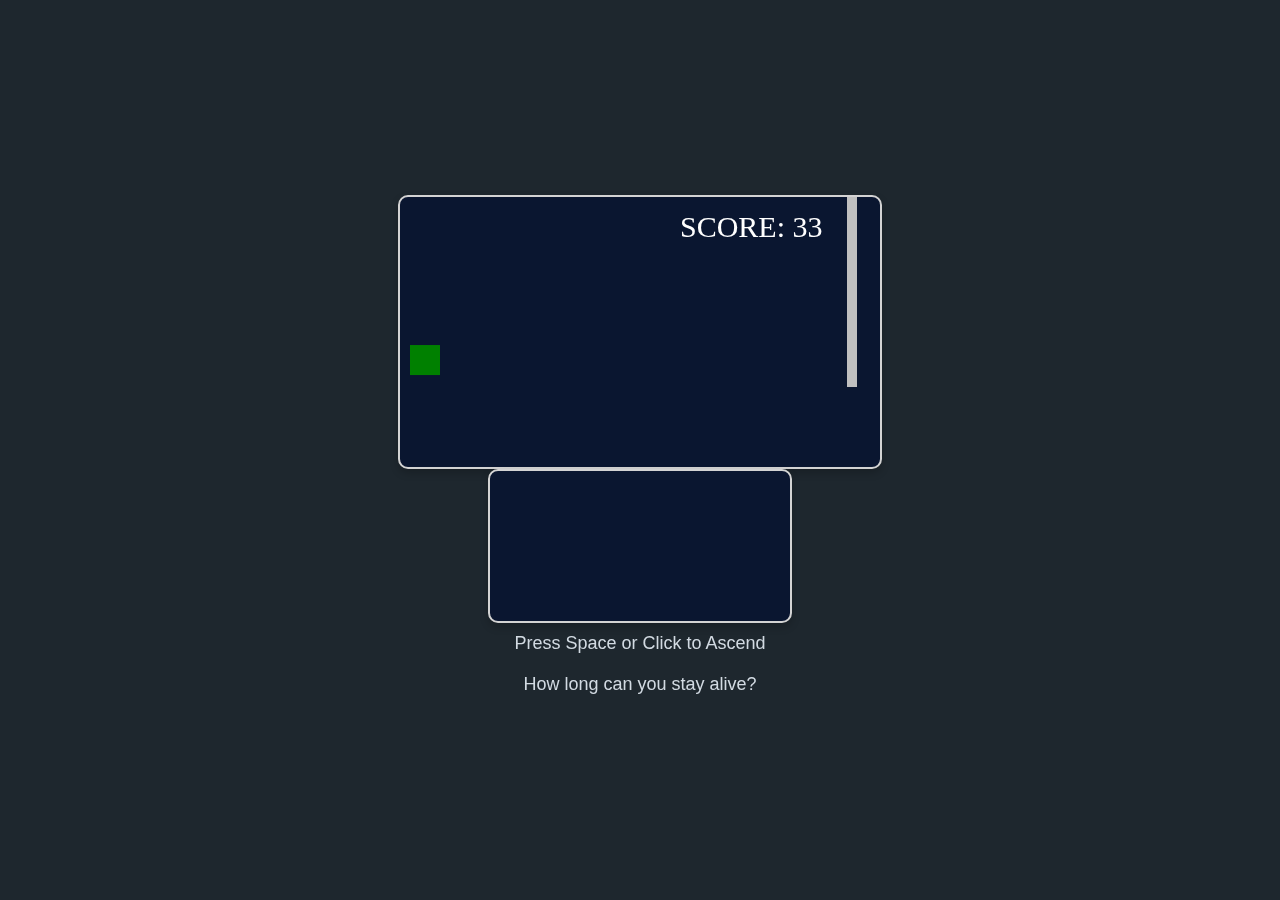
<file: Games/Games files/Flappy Flappy- Cortez_Delgado-20240910T035656Z-001/Flappy Flappy- Cortez_Delgado/index.html>
<!DOCTYPE html>
<html lang="en">
<head>
    <meta charset="UTF-8">
    <meta name="viewport" content="width=device-width, initial-scale=1.0">
    <title>Enhanced Game</title>
    <link rel="stylesheet" href="styles.css">
</head>
<body onload="startGame()">
    <canvas></canvas>
    <button id="tryAgainButton">Try Again</button>
    <p>Press Space or Click to Ascend</p>
    <p>How long can you stay alive?</p>
    <script src="game.js"></script>
</body>
</html>
</file>
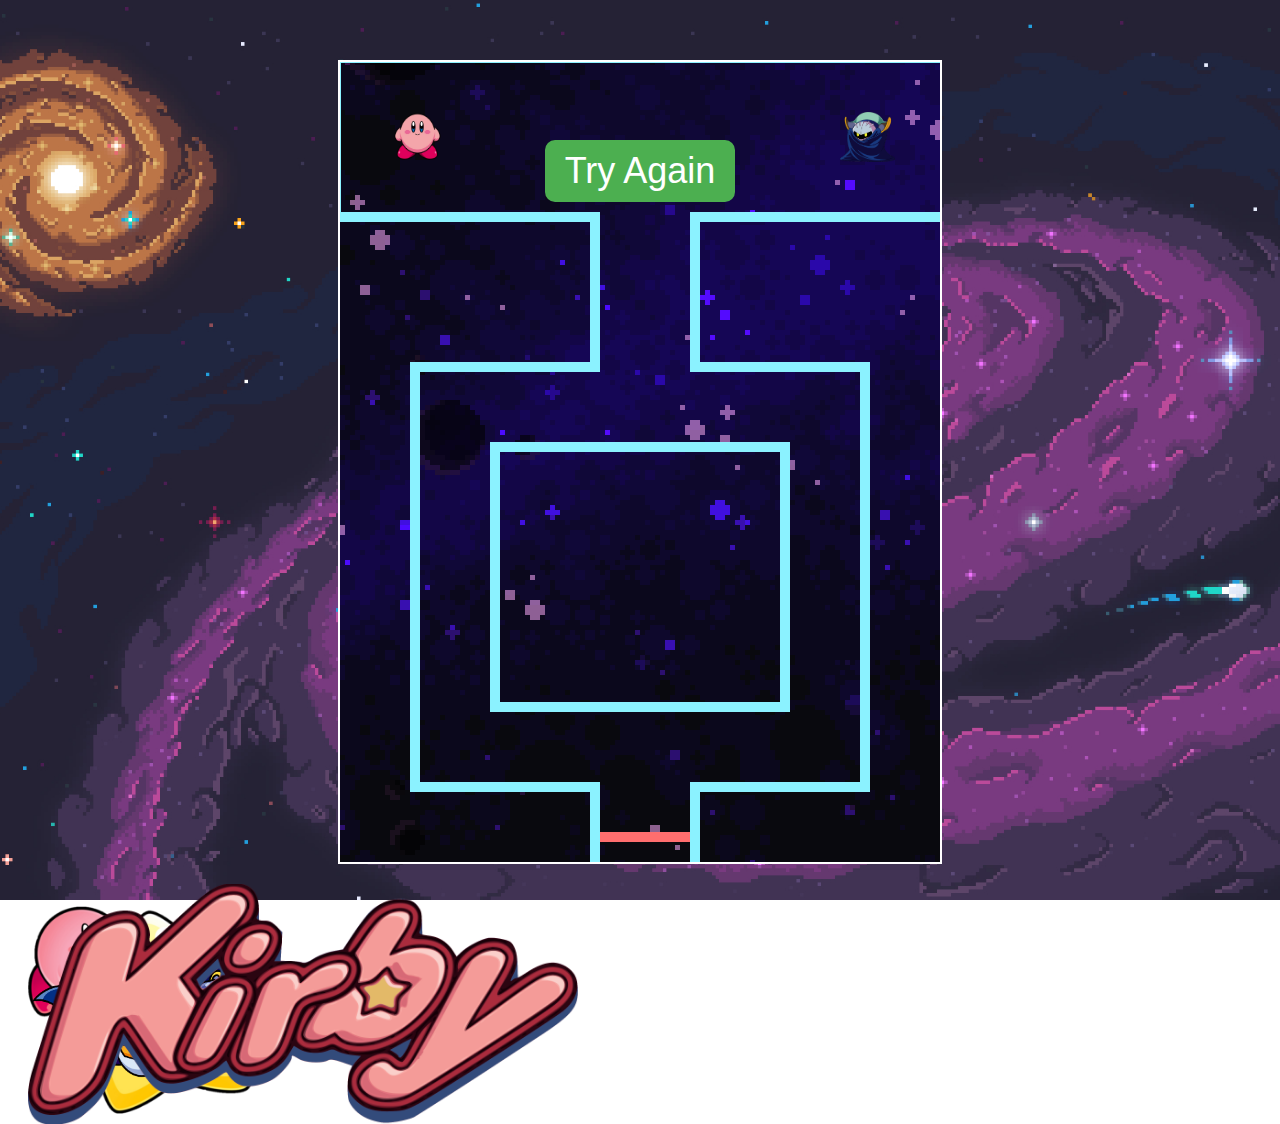
<file: Games/Games files/Garde_Seva-20240910T035807Z-001/Garde_Seva/index.html>
<!DOCTYPE html>
<html lang="en">
<head>
    <meta charset="UTF-8">
    <meta name="viewport" content="width=device-width, initial-scale=1.0">
    <title>Kirby 2 Player Maze Game</title>
    <style>
        body {
            position: relative;
            background-image: url('bg3.jpg');
            background-repeat: no-repeat;
            background-attachment: fixed;
            background-size: cover;
            background-position: center;
        }
        #container {
            display: flex;
            justify-content: center;
            align-items: center;
            margin-top: 60px;
        }
        canvas {
            border: 2px solid #FFF;
            background-image: url('bg4.png');
            background-repeat: no-repeat;
            background-attachment: fixed;
            background-size: cover;
            background-position: center;
        }
        #message {
            position: absolute;
            top: 80px;
            font-family: Arial, Helvetica, sans-serif;
            font-size: 24px;
            color: rgb(234, 117, 250);
            font-weight: bold;
        }
        #logo{
            margin-top: 60px;
            position: absolute;
            height: 240px;
            width: 550px;
            background-image: url(logo.png);
            background-repeat: no-repeat;
            background-size: cover;
            background-position: center;
            margin: 20px 200px 20px 20px;
            animation: logoMove 3s infinite;
        }
        @keyframes logoMove {
            0% { top: 0px; }
            50% { top: 30px; }
            100% { top: 0px; }
        }
        #bgkirby{
            margin-top: 500px;
            position: absolute;
            height: 240px;
            width: 250px;
            background-image: url(kirby1.png);
            background-repeat: no-repeat;
            background-size: cover;
            background-position: center;
            margin: 20px 200px 20px 20px;
            animation: kirbyMove 3s infinite;
            z-index: -5;
        }
        @keyframes kirbyMove {
            0% { left: 30px; top: 500px; opacity: 0;}
            10% { opacity: 1;}
            50% { top: 580px;}
            90% { opacity: 1;}
            100% { left: 1400px; top: 500px; opacity: 0;}
        }
        #bgmetaknight{
            margin-left: 200px;
            margin-left: 1500px;
            position: absolute;
            height: 240px;
            width: 250px;
            background-image: url(meta1.png);
            background-repeat: no-repeat;
            background-size: cover;
            background-position: center;
            margin: 20px 200px 20px 20px;
            animation: metaknightMove 5s infinite reverse;
            z-index: -5;
        }
        @keyframes metaknightMove {
            0% { left: 1500px; top: 240px}
            50% { left: 1400px; top: 270px; }
            100% { left: 1500px; top: 240px; }
        }

        #try-again-button {
  font-size: 36px; /* Increase font size */
  padding: 10px 20px; /* Add some padding to make the button larger */
  border: none; /* Remove the default border */
  border-radius: 10px; /* Add a rounded corner effect */
  background-color: #4CAF50; /* Set a green background color */
  color: #FFFFFF; /* Set white text color */
  cursor: pointer; /* Change the cursor to a pointer on hover */
}

#try-again-button:hover {
  background-color: #3e8e41; /* Set a darker green background color on hover */
}
    </style>
</head>
<body>
    <div id="container">
        <canvas id="gameCanvas" width="600" height="800"></canvas>
        <div id="message"><button id="try-again-button">Try Again</button></div>
        
    </div>
    <div id="bgkirby"></div>
    <div id="bgmetaknight"></div> 
    <div id="logo"></div>

    <script>
        let gameOver = false;
        const canvas = document.getElementById('gameCanvas');
        const ctx = canvas.getContext('2d');
        const message = document.getElementById('message');

        const player1Image = new Image();
        player1Image.src = 'kirby.png'; 

        const player2Image = new Image();
        player2Image.src = 'metaknight.png'; 

        const player1 = {
            x: 50,
            y: 50,
            width: 55,
            height: 50,
            speed: 10
        };

        const player2 = {
            x: 500,
            y: 50,
            width: 55,
            height: 50,
            speed: 10
        };

        const walls = [
            { x: 0, y: 0, width: 600, height: 1 },
            { x: 0, y: 0, width: 1, height: 150 },
            { x: 600, y: 0, width: 1, height: 150 },
            { x: 0, y: 150, width: 250, height: 10 },
            { x: 350, y: 150, width: 250, height: 10 },
            { x: 250, y: 150, width: 10, height: 150 },
            { x: 350, y: 150, width: 10, height: 150 },
            { x: 350, y: 300, width: 180, height: 10 },
            { x: 70, y: 300, width: 190, height: 10 },
            { x: 150, y: 380, width: 300, height: 10 },
            { x: 150, y: 390, width: 10, height: 250 },
            { x: 70, y: 300, width: 10, height: 420 },
            { x: 520, y: 300, width: 10, height: 420 },
            { x: 440, y: 390, width: 10, height: 250 },
            { x: 150, y: 640, width: 300, height: 10},
            { x: 70, y: 720, width: 190, height: 10},
            { x: 350, y: 720, width: 180, height: 10},
            { x: 250, y: 720, width: 10, height: 90},
            { x: 350, y: 720, width: 10, height: 90},
        ];

        const finishLine = {
            x: 260,
            y: 770,
            width: 90,
            height: 10,
            color: '#FF6E6E'
        };

        function drawPlayers() {
            ctx.clearRect(0, 0, canvas.width, canvas.height);
            drawWalls();
            drawFinishLine();
            drawPlayer(player1, player1Image); 
            drawPlayer(player2, player2Image); 
        }

        function drawPlayer(player, image) {
            ctx.drawImage(image, player.x, player.y, player.width, player.height);
        }

        function drawWalls() {
            ctx.fillStyle = '#8BF2FF';
            for (const wall of walls) {
                ctx.fillRect(wall.x, wall.y, wall.width, wall.height);
            }
        }

        function drawFinishLine() {
            ctx.fillStyle = finishLine.color;
            ctx.fillRect(finishLine.x, finishLine.y, finishLine.width, finishLine.height);
        }

        function checkCollision(x, y, player) {
            for (const wall of walls) {
                if (x < wall.x + wall.width &&
                    x + player.width > wall.x &&
                    y < wall.y + wall.height &&
                    y + player.height > wall.y) {
                    return true;
                }
            }
            return false;
        }

        function checkWin(player) {
            return (player.x < finishLine.x + finishLine.width &&
                    player.x + player.width > finishLine.x &&
                    player.y < finishLine.y + finishLine.height &&
                    player.y + player.height > finishLine.y);
        }

        function animateSpawn(player, targetX, targetY) {
            const startX = player.x;
            const startY = player.y;
            const duration = 500; 
            const startTime = performance.now();

            function animate(time) {
                const elapsedTime = time - startTime;
                const progress = Math.min(elapsedTime / duration, 1);

                player.x = startX + (targetX - startX) * progress;
                player.y = startY + (targetY - startY) * progress;

                drawPlayers();

                if (progress < 1) {
                    requestAnimationFrame(animate);
                }
            }

            requestAnimationFrame(animate);
        }

        function movePlayer(player, newX, newY) {
            if (!checkCollision(newX, newY, player)) {
                player.x = newX;
                player.y = newY;
            } else {
                if (player === player1) { 
                    animateSpawn(player, 50, 50);
                } else if (player === player2) { // Player 2
                    animateSpawn(player, 500, 50);
                }
            }

            if (checkWin(player)) {
                message.textContent = player === player1 ? 'Player 1 (Kirby) Wins!' : 'Player 2 (Meta Knight) Wins!';
                window.removeEventListener('keydown', handleKeydown); 
            } else {
                drawPlayers();
            }
        }

        function handleKeydown(event) {
            switch (event.key) {
                case 'ArrowUp':
                    movePlayer(player1, player1.x, player1.y - player1.speed);
                    break;
                case 'ArrowDown':
                    movePlayer(player1, player1.x, player1.y + player1.speed);
                    break;
                case 'ArrowLeft':
                    movePlayer(player1, player1.x - player1.speed, player1.y);
                    break;
                case 'ArrowRight':
                    movePlayer(player1, player1.x + player1.speed, player1.y);
                    break;
                case 'w':
                    movePlayer(player2, player2.x, player2.y - player2.speed);
                    break;
                case 's':
                    movePlayer(player2, player2.x, player2.y + player2.speed);
                    break;
                case 'a':
                    movePlayer(player2, player2.x - player2.speed, player2.y);
                    break;
                case 'd':
                    movePlayer(player2, player2.x + player2.speed, player2.y);
                    break;
            }
        }

        window.addEventListener('keydown', handleKeydown);

        player1Image.onload = function() {
            player2Image.onload = function() {
                drawPlayers();
            };
        };
        const tryAgainButton = document.getElementById('try-again-button');

tryAgainButton.addEventListener('click', () => {
  // Reset game state
  player1.x = 50;
  player1.y = 50;
  player2.x = 500;
  player2.y = 50;
  message.textContent = '';
  tryAgainButton.style.display = 'none'; // Hide the button

  // Restart the game
  drawPlayers();
  window.addEventListener('keydown', handleKeydown);
});
    </script>
</body>
</html>
</file>
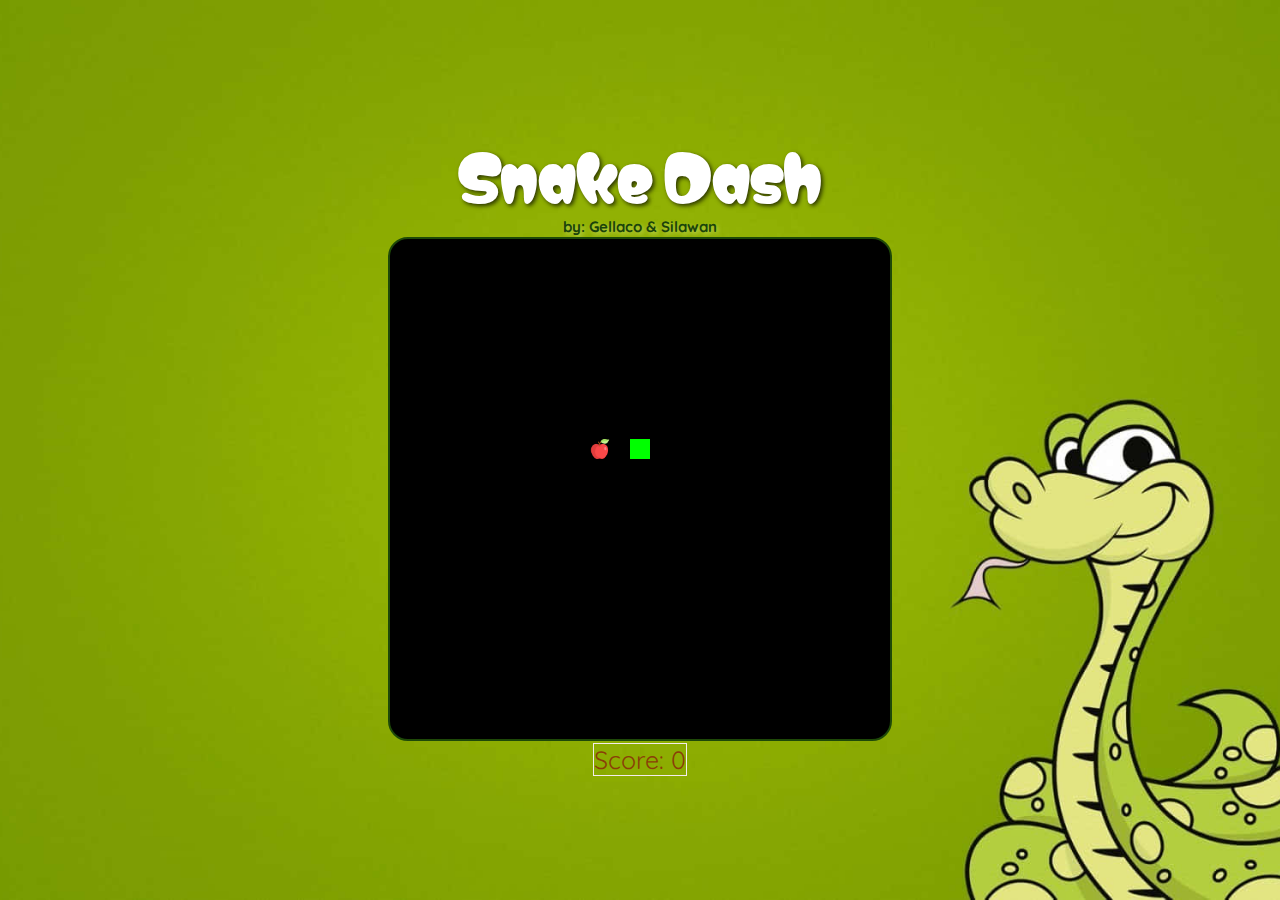
<file: Games/Games files/SNAKE DASH-Gellaco_Silawan-20240911T154248Z-001/SNAKE DASH-Gellaco_Silawan/index.html>
<!DOCTYPE html>
<html lang="en">
<head>
    <meta charset="UTF-8">
    <meta name="viewport" content="width=device-width, initial-scale=1.0">
    <title>Snake Game</title>
    <link rel="stylesheet" href="style.css">
    <link rel="preconnect" href="https://fonts.googleapis.com">
    <link rel="preconnect" href="https://fonts.gstatic.com" crossorigin>
    <link href="https://fonts.googleapis.com/css2?family=DM+Sans:ital,opsz,wght@0,9..40,100..1000;1,9..40,100..1000&family=Matemasie&family=Quicksand:wght@300..700&display=swap" rel="stylesheet">
    </head>
<body>

    <h1 class="heading">Snake Dash</h1>
    <h2 class="by">by: Gellaco & Silawan</h2>

    <div class="game-container">
        <div id="gameCanvas"></div>
        <div class="score-container">
            Score: <span id="score">0</span>
        </div>
    </div>
    
    <script src="script.js"></script>
</body>
</html>
</file>
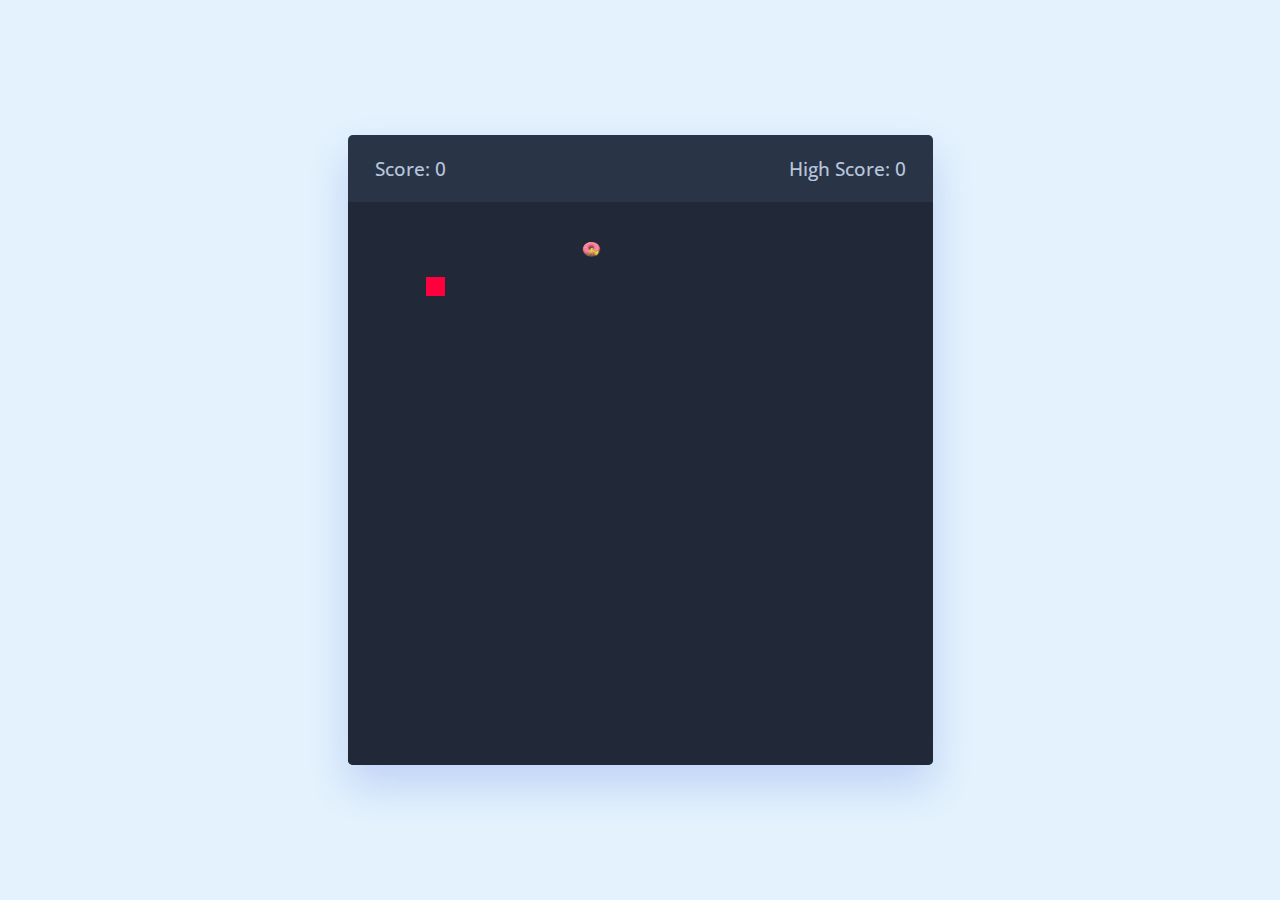
<file: Games/Games files/SnakeGame_Sabandal_Villa-20240910T035801Z-001/SnakeGame_Sabandal_Villa/index.html>
<!DOCTYPE html>
<html lang="en" dir="ltr">
  <head>
    <meta charset="utf-8">
    <title>Snake Game</title>
    <link rel="stylesheet" href="style.css">
    <meta name="viewport" content="width=device-width, initial-scale=1.0">
    <link rel="stylesheet" href="https://cdnjs.cloudflare.com/ajax/libs/font-awesome/6.3.0/css/all.min.css">
    <script src="script.js" defer></script>
  </head>
  <body>
    <div class="wrapper">
      <div class="game-details">
        <span class="score">Score: 0</span>
        <span class="high-score">High Score: 0</span>
      </div>
      <div class="play-board"></div>
      <div class="controls">
        <i data-key="ArrowLeft" class="fa-solid fa-arrow-left-long"></i>
        <i data-key="ArrowUp" class="fa-solid fa-arrow-up-long"></i>
        <i data-key="ArrowRight" class="fa-solid fa-arrow-right-long"></i>
        <i data-key="ArrowDown" class="fa-solid fa-arrow-down-long"></i>
      </div>
    </div>

  </body>
</html>
</file>
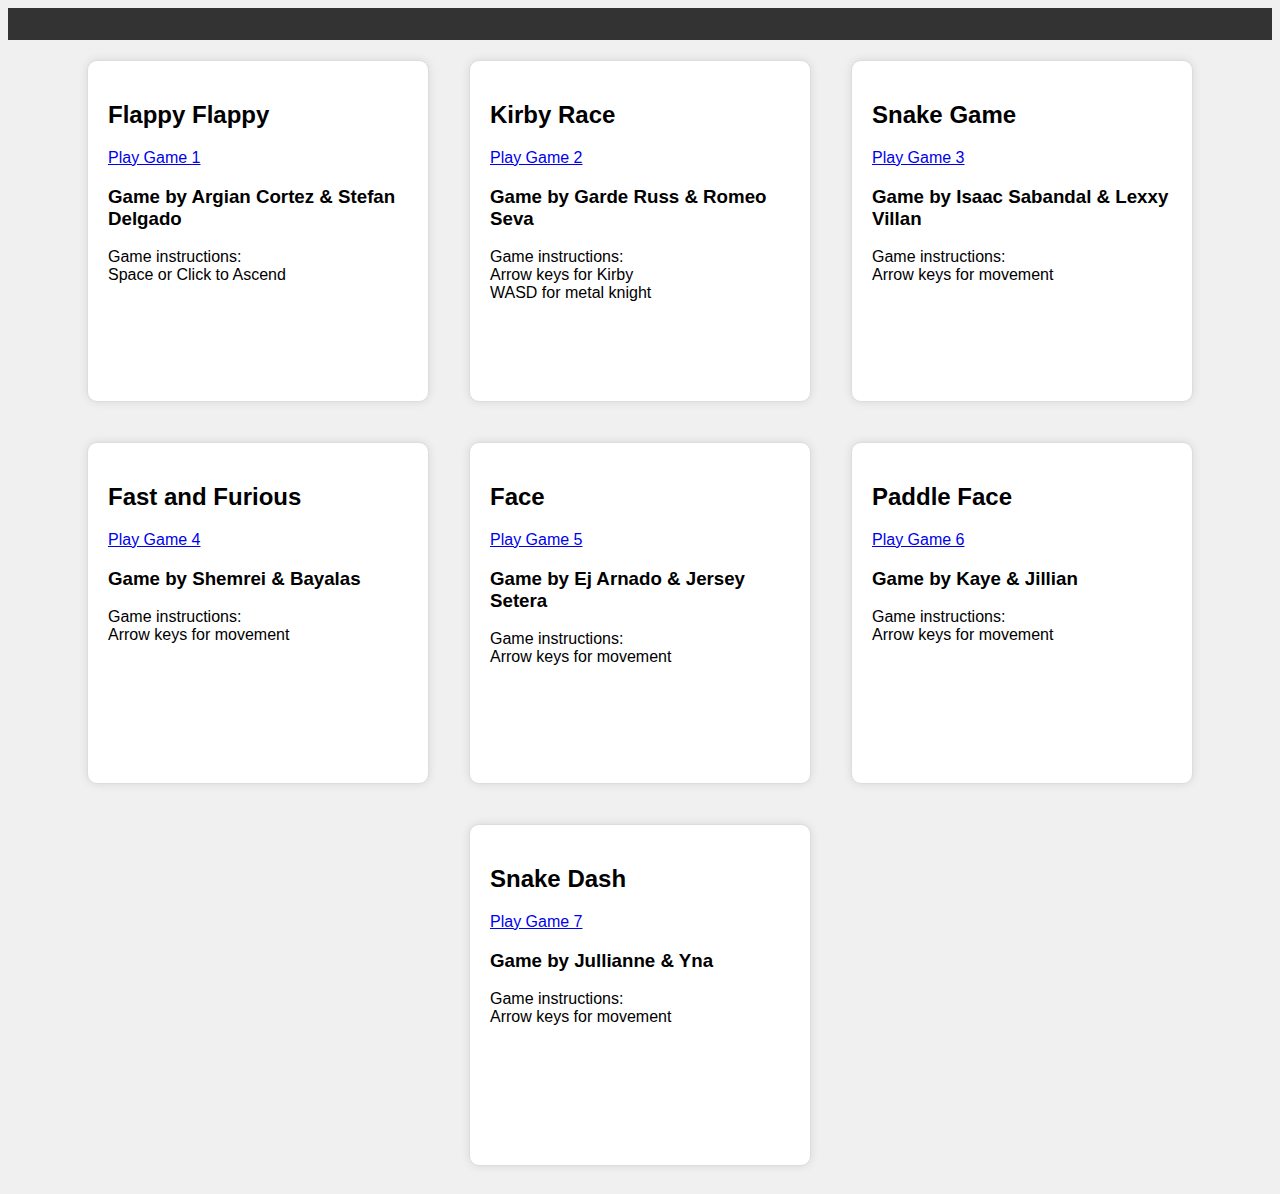
<file: Games/home.html>
<!DOCTYPE html>
<html>
<head>
  <title>ITS mini games</title>
  <link rel="stylesheet" href="style.css">
</head>
<body>
  <header>
    <nav>
      <!-- Remove the links from here -->
    </nav>
  </header>
  <main>
    <section id="game1">
      <h2>Flappy Flappy</h2>
      <!-- Game 1 content here -->
      <p><a href="Games files/Flappy Flappy- Cortez_Delgado-20240910T035656Z-001/Flappy Flappy- Cortez_Delgado/index.html">Play Game 1</a></p>
     <h3>Game by Argian Cortez & Stefan Delgado</h3>
     <p>Game instructions: <br> Space or Click to Ascend
     </p>
    </section>
    <section id="game2">
      <h2>Kirby Race</h2>
      <!-- Game 2 content here -->
      <p><a href="Games files/Garde_Seva-20240910T035807Z-001/Garde_Seva/index.html">Play Game 2</a></p>
      <h3>Game by Garde Russ & Romeo Seva</h3>
     <p>Game instructions: <br> Arrow keys for Kirby <br> WASD for metal knight
     </p>
    </section>
    <section id="game3">
      <h2>Snake Game</h2>
      <!-- Game 3 content here -->
      <p><a href="Games files/SnakeGame_Sabandal_Villa-20240910T035801Z-001/SnakeGame_Sabandal_Villa/index.html">Play Game 3</a></p>
      <h3>Game by Isaac Sabandal & Lexxy Villan</h3>
      <p>Game instructions: <br> Arrow keys for movement
      </p>
    </section>
    
    <!-- Add more game sections here -->
    <section id="game4">
      <h2>Fast and Furious</h2>
      <!-- Game 3 content here -->
      <p><a href="Games files/Fast and Furious - Marabillo, Bayalas-20240910T045659Z-001/Fast and Furious - Marabillo, Bayalas/index.html">Play Game 4</a></p>
      <h3>Game by Shemrei & Bayalas</h3>
      <p>Game instructions: <br> Arrow keys for movement
      </p>
    </section>
    <section id="game5">
      <h2>Face</h2>
      <!-- Game 3 content here -->
      <p><a href="Games files/Arnado_Setera_EJersey.io-20240911T153503Z-001/Arnado_Setera_EJersey.io/Activity1.html">Play Game 5</a></p>
      <h3>Game by Ej Arnado & Jersey Setera</h3>
      <p>Game instructions: <br> Arrow keys for movement
      </p>
    </section>
    <section id="game6">
      <h2>Paddle Face</h2>
      <!-- Game 3 content here -->
      <p><a href="Games files/PADDLE FACE-AYAP_MONDEJAR-20240911T153535Z-001/PADDLE FACE-AYAP_MONDEJAR/index.html">Play Game 6</a></p>
      <h3>Game by Kaye & Jillian</h3>
      <p>Game instructions: <br> Arrow keys for movement
      </p>
    </section>
    <section id="game7">
      <h2>Snake Dash</h2>
      <!-- Game 3 content here -->
      <p><a href="Games files/SNAKE DASH-Gellaco_Silawan-20240911T154248Z-001/SNAKE DASH-Gellaco_Silawan/index.html">Play Game 7</a></p>
      <h3>Game by Jullianne & Yna</h3>
      <p>Game instructions: <br> Arrow keys for movement
      </p>
    </section>
   
  </main>
</body>
</html>
</file>
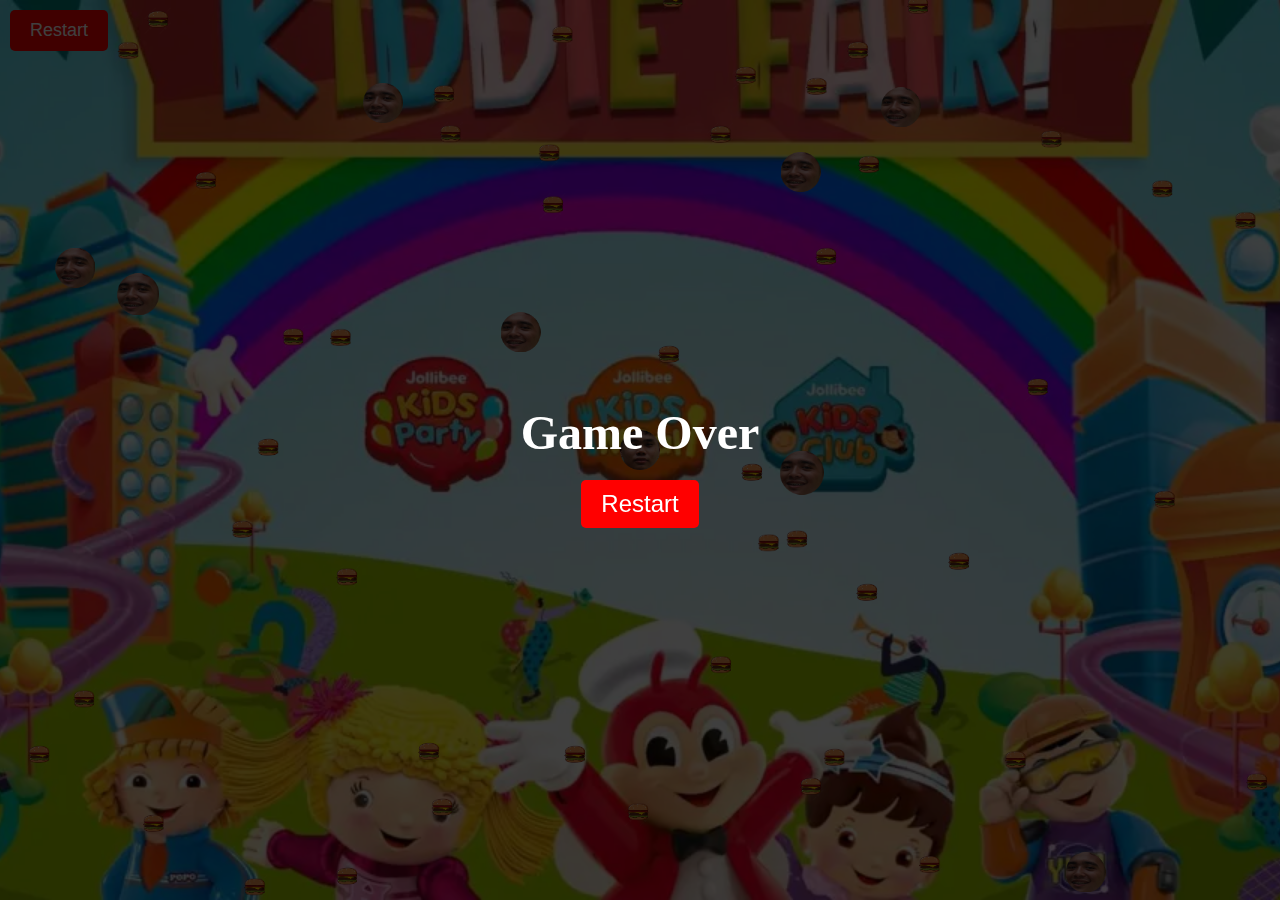
<file: Games/Games files/Arnado_Setera_EJersey.io-20240911T153503Z-001/Arnado_Setera_EJersey.io/Activity1.html>
<!DOCTYPE html>
<html lang="en">
<head>
    <meta charset="UTF-8">
    <meta name="viewport" content="width=device-width, initial-scale=1.0">
    <title>EJersey.io</title>
    <style>
        body, html {
            margin: 0;
            padding: 0;
            overflow: hidden;
            background-color: #f0f0f0;
        }
        canvas {
            display: block;
            background-image: url('jabe.jpg');
            background-size: cover;
            background-position: center;
        }
        #restartButtonTopLeft {
            position: absolute;
            top: 10px;
            left: 10px;
            padding: 10px 20px;
            background-color: #f00;
            color: #fff;
            border: none;
            border-radius: 5px;
            font-size: 18px;
            cursor: pointer;
            z-index: 1000;
        }
        #gameOverScreen {
            position: absolute;
            top: 0;
            left: 0;
            width: 100%;
            height: 100%;
            background-color: rgba(0, 0, 0, 0.75);
            color: white;
            display: flex;
            justify-content: center;
            align-items: center;
            flex-direction: column;
            z-index: 1000;
            display: none;
        }
        #gameOverScreen h1 {
            font-size: 48px;
            margin-bottom: 20px;
        }
        #restartButton {
            padding: 10px 20px;
            background-color: #f00;
            color: #fff;
            border: none;
            border-radius: 5px;
            font-size: 24px;
            cursor: pointer;
        }
    </style>
</head>
<body>
    <canvas id="gameCanvas"></canvas>
    
    
    <audio id="backgroundMusic" src="jabemusic.mp3" autoplay loop></audio>
    
    
    <audio id="gameOverMusic" src="gameovermeow.mp3"></audio>
    
    
    <button id="restartButtonTopLeft" onclick="restartGame()">Restart</button>
    
    <div id="gameOverScreen">
        <h1>Game Over</h1>
        <button id="restartButton" onclick="restartGame()">Restart</button>
    </div>

    <script>
        const canvas = document.getElementById('gameCanvas');
        const ctx = canvas.getContext('2d');
        const gameOverScreen = document.getElementById('gameOverScreen');
        const backgroundMusic = document.getElementById('backgroundMusic');
        const gameOverMusic = document.getElementById('gameOverMusic');

        canvas.width = window.innerWidth;
        canvas.height = window.innerHeight;

        let player, players, food;

        const playerImg = new Image();
        const aiPlayerImg = new Image();
        const foodImg = new Image();
        playerImg.src = 'jersey.png';
        aiPlayerImg.src = 'ej.png';
        foodImg.src = 'burgir.png';

        function initGame() {
            player = {
                x: canvas.width / 2,
                y: canvas.height / 2,
                radius: 20,
                speed: 5
            };

            players = [];
            food = [];

            for (let i = 0; i < 50; i++) {
                spawnFood();
            }

            for (let i = 0; i < 8; i++) {
                spawnAIPlayer();
            }

            gameOverScreen.style.display = 'none';
            backgroundMusic.play();
            gameOverMusic.pause();
            gameOverMusic.currentTime = 0;
        }

        function spawnFood() {
            let foodItem = {
                x: Math.random() * canvas.width,
                y: Math.random() * canvas.height,
                radius: 15,
            };
            food.push(foodItem);
        }

        function spawnAIPlayer() {
            let aiPlayer = {
                x: Math.random() * canvas.width,
                y: Math.random() * canvas.height,
                radius: 20,
                speed: 3,
                dx: Math.random() < 0.5 ? 1 : -1,
                dy: Math.random() < 0.5 ? 1 : -1,
            };
            players.push(aiPlayer);
        }

        function drawPlayer(player) {
            ctx.drawImage(playerImg, player.x - player.radius, player.y - player.radius, player.radius * 2, player.radius * 2);
        }

        function drawFood() {
            food.forEach(item => {
                ctx.drawImage(foodImg, item.x - item.radius, item.y - item.radius, item.radius * 2, item.radius * 2);
            });
        }

        function drawAIPlayers() {
            players.forEach(aiPlayer => {
                ctx.drawImage(aiPlayerImg, aiPlayer.x - aiPlayer.radius, aiPlayer.y - aiPlayer.radius, aiPlayer.radius * 2, aiPlayer.radius * 2);
            });
        }

        function movePlayer() {
            if (keys['ArrowUp'] && player.y - player.radius > 0) player.y -= player.speed;
            if (keys['ArrowDown'] && player.y + player.radius < canvas.height) player.y += player.speed;
            if (keys['ArrowLeft'] && player.x - player.radius > 0) player.x -= player.speed;
            if (keys['ArrowRight'] && player.x + player.radius < canvas.width) player.x += player.speed;
        }

        function moveAIPlayer(aiPlayer) {
            aiPlayer.x += aiPlayer.dx * aiPlayer.speed;
            aiPlayer.y += aiPlayer.dy * aiPlayer.speed;

            if (aiPlayer.x - aiPlayer.radius < 0 || aiPlayer.x + aiPlayer.radius > canvas.width) {
                aiPlayer.dx *= -1;
            }
            if (aiPlayer.y - aiPlayer.radius < 0 || aiPlayer.y + aiPlayer.radius > canvas.height) {
                aiPlayer.dy *= -1;
            }
        }

        function detectCollision() {
            food = food.filter(item => {
                let dist = Math.hypot(player.x - item.x, player.y - item.y);
                if (dist - player.radius - item.radius < 0) {
                    player.radius += 1;
                    return false;
                }
                return true;
            });

            players.forEach(aiPlayer => {
                food = food.filter(item => {
                    let dist = Math.hypot(aiPlayer.x - item.x, aiPlayer.y - item.y);
                    if (dist - aiPlayer.radius - item.radius < 0) {
                        aiPlayer.radius += 1;
                        return false;
                    }
                    return true;
                });
            });

            players = players.filter(aiPlayer => {
                let dist = Math.hypot(player.x - aiPlayer.x, player.y - aiPlayer.y);
                if (dist - player.radius - aiPlayer.radius < 0) {
                    if (player.radius > aiPlayer.radius) {
                        player.radius += aiPlayer.radius / 2;
                        return false;
                    } else {
                        endGame();
                        return true;
                    }
                }
                return true;
            });

            players.forEach((aiPlayer, index) => {
                players.forEach((otherAI, otherIndex) => {
                    if (index !== otherIndex) {
                        let dist = Math.hypot(aiPlayer.x - otherAI.x, aiPlayer.y - otherAI.y);
                        if (dist - aiPlayer.radius - otherAI.radius < 0) {
                            if (aiPlayer.radius > otherAI.radius) {
                                aiPlayer.radius += otherAI.radius / 2;
                                players.splice(otherIndex, 1);
                            } else if (aiPlayer.radius < otherAI.radius) {
                                otherAI.radius += aiPlayer.radius / 2;
                                players.splice(index, 1);
                            }
                        }
                    }
                });
            });
        }

        let keys = {};

        window.addEventListener('keydown', function (e) {
            keys[e.key] = true;
        });

        window.addEventListener('keyup', function (e) {
            keys[e.key] = false;
        });

        function endGame() {
            gameOverScreen.style.display = 'flex';
            backgroundMusic.pause();
            gameOverMusic.play();
            cancelAnimationFrame(gameLoopId);
        }

        function restartGame() {
            initGame();
            gameLoop();
        }

        let gameLoopId;

        function gameLoop() {
            ctx.clearRect(0, 0, canvas.width, canvas.height);

            drawPlayer(player);
            drawAIPlayers();
            drawFood();
            movePlayer();
            players.forEach(aiPlayer => moveAIPlayer(aiPlayer));
            detectCollision();

            gameLoopId = requestAnimationFrame(gameLoop);
        }

        initGame();
        gameLoop();

        setInterval(spawnFood, 1000);
        setInterval(spawnAIPlayer, 3000);
    </script>
</body>
</html>
</file>
<file: Games/Games files/Flappy Flappy- Cortez_Delgado-20240910T035656Z-001/Flappy Flappy- Cortez_Delgado/styles.css>
body {
    font-family: 'Arial', sans-serif;
    background-color: #1e272e;
    color: #d2dae2;
    display: flex;
    flex-direction: column;
    align-items: center;
    justify-content: center;
    height: 100vh;
    margin: 0;
}

canvas {
    border: 2px solid #d3d3d3;
    background-color: #0a1630;
    border-radius: 10px;
    box-shadow: 0 4px 8px rgba(0, 0, 0, 0.2);
}

p {
    font-size: 18px;
    margin: 10px;
}

button {
    display: none; 
    padding: 10px 20px;
    font-size: 24px;
    color: #fff;
    background-color: #e74c3c;
    border: none;
    border-radius: 5px;
    cursor: pointer;
    box-shadow: 0 4px 8px rgba(0, 0, 0, 0.2);
    transition: background-color 0.3s ease;
}

button:hover {
    background-color: #c0392b;
}

button:active {
    background-color: #a93226;
    box-shadow: 0 2px 4px rgba(0, 0, 0, 0.2);
}
</file>
<file: Games/Games files/SNAKE DASH-Gellaco_Silawan-20240911T154248Z-001/SNAKE DASH-Gellaco_Silawan/style.css>
body {
    display: flex;
    justify-content: center;
    align-items: center;
    flex-direction: column;
    height: 100vh;
    margin: 0;
    background-image: url('snake.jpg');
    background-size: cover; 
    background-position: center;
}

.heading {
    margin-top: 2px;
    margin-bottom: 1px;
    font-size: 60px;
    font-family: "Matemasie", sans-serif;
    color: #fff;
    text-align: center;
    text-shadow: 2px 2px 4px rgba(0, 0, 0, 0.7);
    animation: headingAnimation 2s infinite;
}
.by {
    margin-top: 0px;
    margin-bottom: 1px;
    font-size: 15px;
    font-family: "Quicksand", sans-serif;
    color: #1a430a; 
    text-align: center;
    text-shadow: 2px 2px 4px rgba(208, 225, 109, 0.7);
   
}


.game-container {
    display: flex;
    flex-direction: column;
    align-items: center;
}

#gameCanvas {
    position: relative;
    width: 500px;
    height: 500px;
    border-radius: 20px;
    background-color: black;
    border: 2px solid #1e4908;
}

.score-container {
    margin-top: 2px;
    font-size: 25px;
    border: 1px solid #f4ecec;
    font-family: "Quicksand", sans-serif;
    color: #8a3e08;

}
@keyframes headingAnimation {
    0% {
        transform: translateY(0);
        color: #d9e57a;
    }
    50% {
        transform: translateY(-10px);
        color: #ffcc00; 
    }
    100% {
        transform: translateY(0);
        color: #286d11;
    }
}
</file>
<file: Games/Games files/SnakeGame_Sabandal_Villa-20240910T035801Z-001/SnakeGame_Sabandal_Villa/style.css>
/* Import Google font */
@import url('https://fonts.googleapis.com/css2?family=Open+Sans:wght@400;500;600;700&display=swap');
* {
  margin: 0;
  padding: 0;
  box-sizing: border-box;
  font-family: 'Open Sans', sans-serif;
}
body {
  display: flex;
  align-items: center;
  justify-content: center;
  min-height: 100vh;
  background: url("bg.jpeg");
  background: #E3F2FD;
}
.wrapper {
  width: 65vmin;
  height: 70vmin;
  display: flex;
  overflow: hidden;
  flex-direction: column;
  justify-content: center;
  border-radius: 5px;

  background: #293447;
  box-shadow: 0 20px 40px rgba(52, 87, 220, 0.2);
}
.game-details {
  color: #B8C6DC;
  font-weight: 500;
  font-size: 1.2rem;
  padding: 20px 27px;
  display: flex;
  justify-content: space-between;
}
.play-board {
  height: 100%;
  width: 100%;
  display: grid;
  background: #212837;
  grid-template: repeat(30, 1fr) / repeat(30, 1fr);
}
.play-board .food {
  background: url('head.png') no-repeat center center;
  background-size: cover; /* Adjust as needed */
}
.play-board .head {
  background: #FF003D;
}

.controls {
  display: none;
  justify-content: space-between;
}
.controls i {
  padding: 25px 0;
  text-align: center;
  font-size: 1.3rem;
  color: #B8C6DC;
  width: calc(100% / 4);
  cursor: pointer;
  border-right: 1px solid #171B26;
}

@media screen and (max-width: 800px) {
  .wrapper {
    width: 90vmin;
    height: 115vmin;
  }
  .game-details {
    font-size: 1rem;
    padding: 15px 27px;
  }
  .controls {
    display: flex;
  }
  .controls i {
    padding: 15px 0;
    font-size: 1rem;
  }
}
</file>
<file: Games/style.css>
body {
    font-family: Arial, sans-serif;
    background-color: #f0f0f0;
  }
  
  header {
    background-color: #333;
    color: #fff;
    padding: 1em;
    text-align: center;
  }
  
  nav ul {
    list-style: none;
    margin: 0;
    padding: 0;
    display: flex;
    justify-content: space-between;
  }
  
  nav li {
    margin-right: 20px;
  }
  
  nav a {
    color: #fff;
    text-decoration: none;
  }
  
  main {
    display: flex;
    flex-wrap: wrap;
    justify-content: center;
  }
  
  section {
    background-color: #fff;
    padding: 20px;
    margin: 20px;
    width: 300px;
    height: 300px;
    border: 1px solid #ddd;
    border-radius: 10px;
    box-shadow: 0 0 10px rgba(0, 0, 0, 0.1);
  }
</file>
